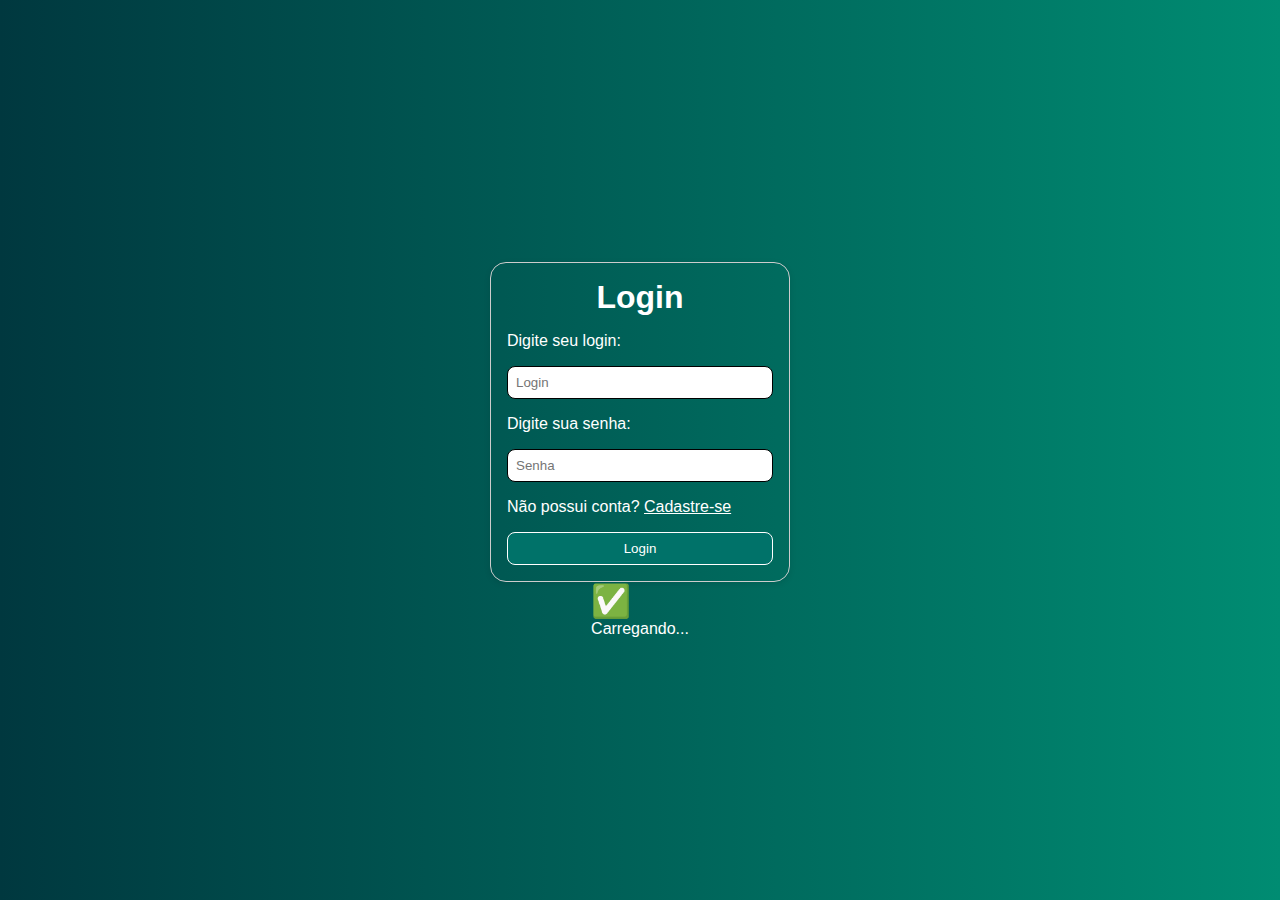
<file: index.html>
<!DOCTYPE html>
<html lang="pt-br">
  <head>
    <meta charset="UTF-8" />
    <meta name="viewport" content="width=device-width, initial-scale=1.0" />
    <title>Login</title>
    <link rel="stylesheet" href="./style/index.css" />
  </head>
  <body>
    <main>
      <form>
        <h1>Login</h1>
        <label for="login">Digite seu login:</label>
        <input
          type="text"
          name="login"
          id="login"
          placeholder="Login"
          maxlength="10"
          minlength="6"
          required
        />
        <label for="senha">Digite sua senha:</label>
        <input
          type="text"
          name="senha"
          id="senha"
          placeholder="Senha"
          minlength="6"
          maxlength="10"
          required
        />
        <p>
          Não possui conta?
          <a href="./cadastro.html">Cadastre-se</a>
        </p>
        <input type="submit" value="Login" />
        <span id="mensagemLogin" class="mensagem"></span>
      </form>
    </main>
    <div id="modal" class="hidden">
      <div class="modal-container">
        <h1>✅</h1>
        <p>Carregando...</p>
      </div>
    </div>
    <script type="module" src="./js/index.js"></script>
  </body>
</html>
</file>
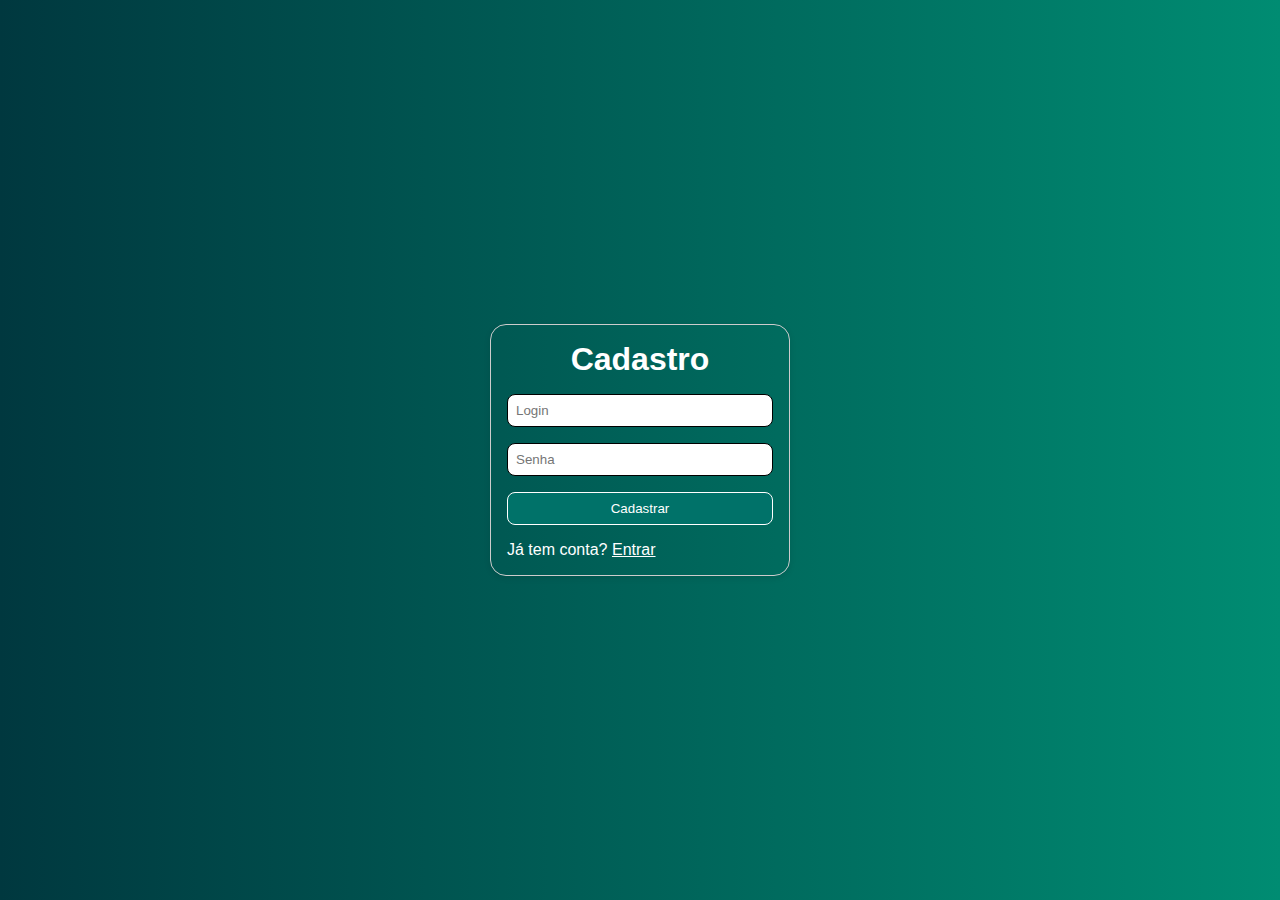
<file: cadastro.html>
<!DOCTYPE html>
<html lang="pt-br">
  <head>
    <meta charset="UTF-8" />
    <meta name="viewport" content="width=device-width, initial-scale=1.0" />
    <title>Cadastro de Usuário</title>
    <link rel="stylesheet" href="./style/index.css" />
  </head>
  <body>
    <main>
      <form id="form-cadastro">
        <h1>Cadastro</h1>
        <input
          type="text"
          id="login"
          name="login"
          placeholder="Login"
          required
          maxlength="10"
          minlength="6"
        />
        <input
          type="password"
          id="senha"
          name="senha"
          placeholder="Senha"
          required
          minlength="6"
          maxlength="10"
        />
        <input type="submit" value="Cadastrar" />
        <span id="mensagemCadastro" class="mensagem"></span>

        <div class="login-link">
          Já tem conta? <a href="./index.html">Entrar</a>
        </div>
      </form>
    </main>
    <script type="module" src="./js/cadastro.js"></script>
  </body>
</html>
</file>
<file: style/index.css>
@import url(./globals.css);
@import url(./form-page.css);
</file>
